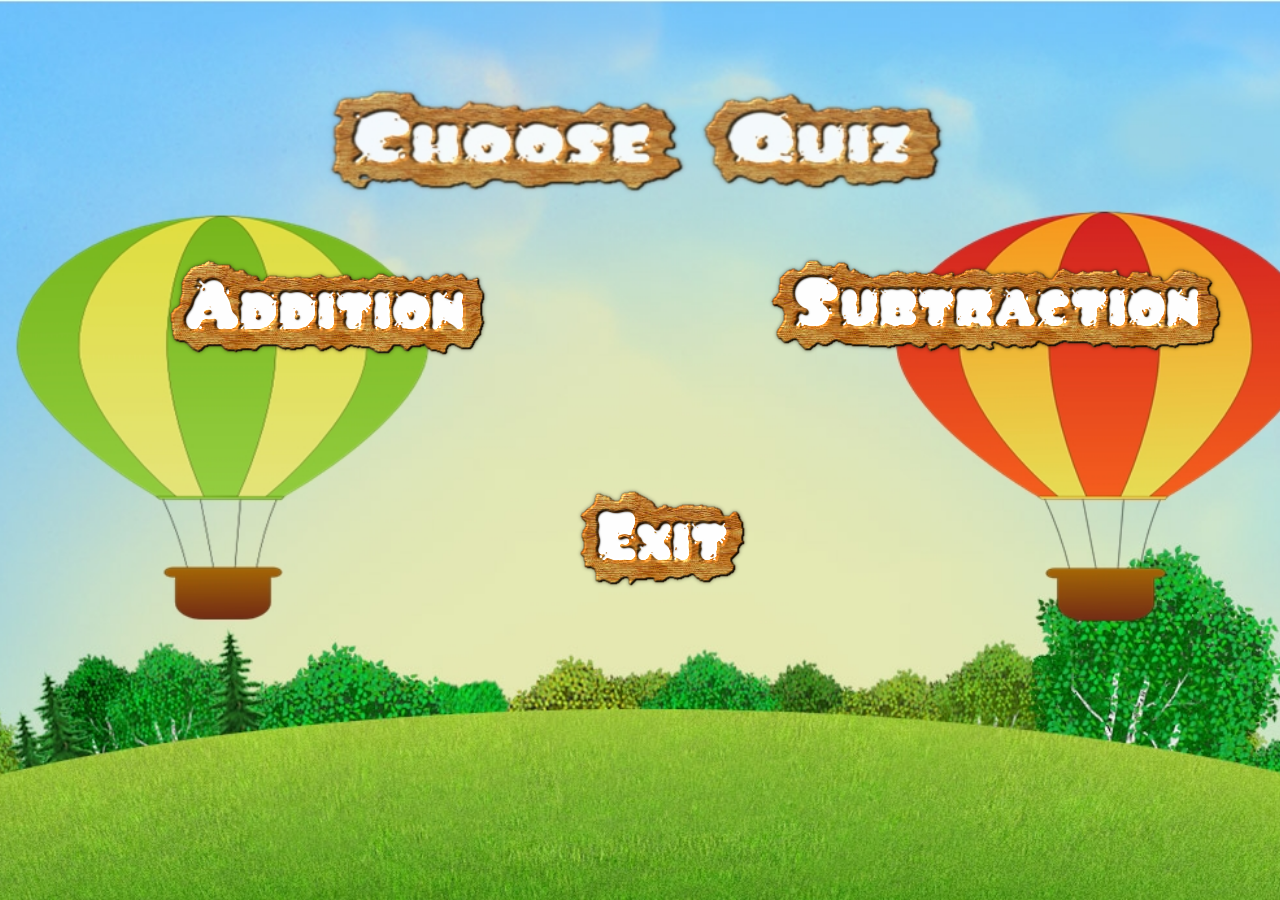
<file: start/index.html>
<!DOCTYPE html>
<html lang="en">
  <head>
    <meta charset="utf-8">
    <meta http-equiv="X-UA-Compatible" content="IE=edge">
    <meta name="viewport" content="width=device-width, initial-scale=1">
    <!-- The above 3 meta tags *must* come first in the head; any other head content must come *after* these tags -->
    <title>Math Is Cool version 1.1</title>
    <!-- Bootstrap -->
    <link rel="shortcut icon" href="../../img/logo.png">
    <link href="../css/bootstrap.min.css" rel="stylesheet">
    <link rel="stylesheet" href="../css/style.css">

    
  </head>
  <body class="image-bg-quiz">
     <div class="container-tutorial">
         <div class="left-loons">
            
                <a href="play-add/create-user.html"><img src="../img/text/addition.png" alt=""></a>
      
          </div>
           
            <div class="right-loons">

                 <a href="play-sub/create-user.html"><img src="../img/text/subtraction.png" alt=""></a>
            </div>
            <div class="clear"></div>

            <div class="exit-icon">
                    <a href="../index.html"><img src="../img/text/exit.png" alt=""></a>
            </div>
     </div>

    <!-- jQuery (necessary for Bootstrap's JavaScript plugins) -->
    <script src="../js/jquery.min.js"></script>
    <!-- Include all compiled plugins (below), or include individual files as needed -->
    <script src="../js/bootstrap.min.js"></script>
  </body>
</html>
</file>
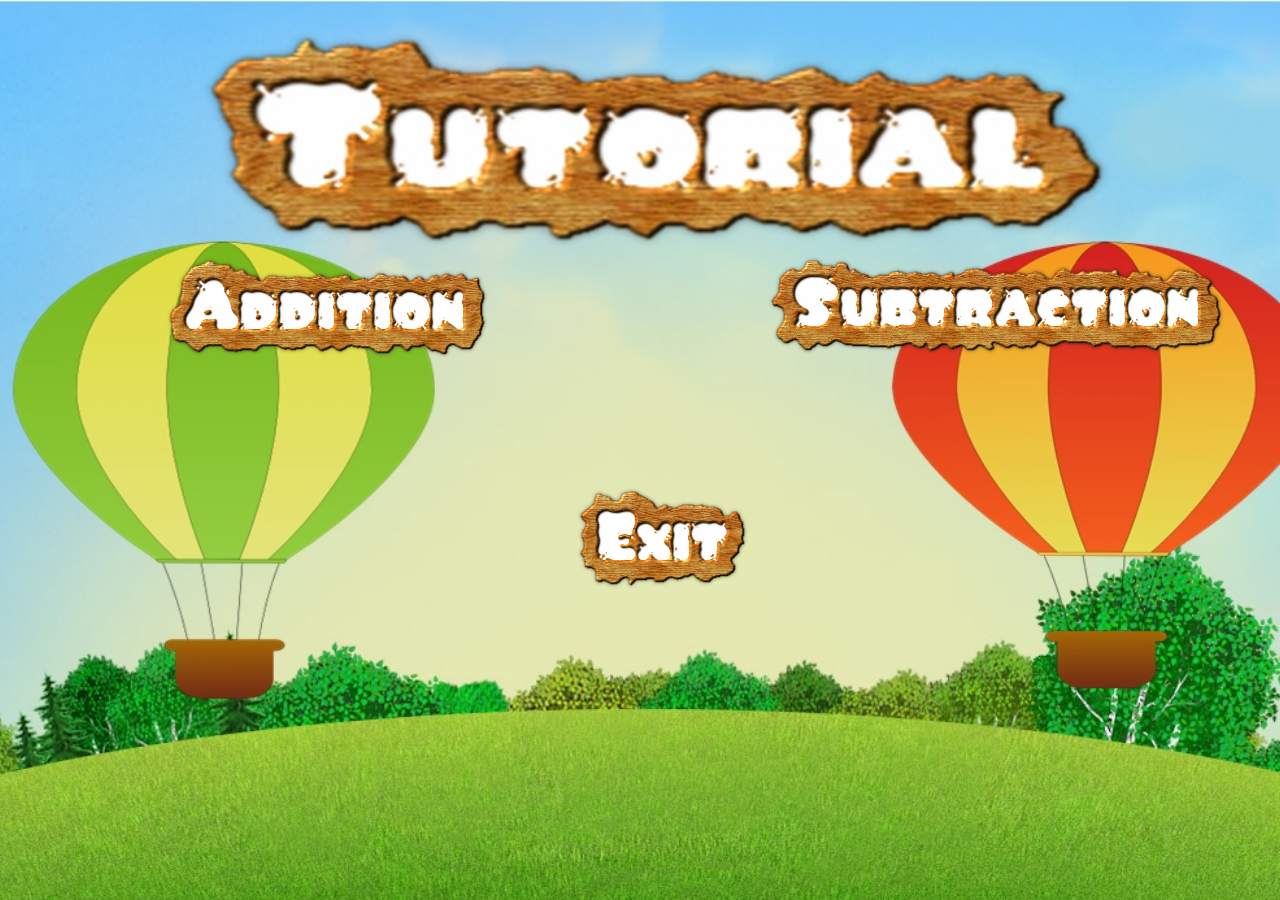
<file: tutorial/index.html>
<!DOCTYPE html>
<html lang="en">
  <head>
    <meta charset="utf-8">
    <meta http-equiv="X-UA-Compatible" content="IE=edge">
    <meta name="viewport" content="width=device-width, initial-scale=1">
    <!-- The above 3 meta tags *must* come first in the head; any other head content must come *after* these tags -->
    <title>Math Is Cool version 1.1</title>
    <!-- Bootstrap -->
    <link rel="shortcut icon" href="../img/logo.png">
    <link href="../css/bootstrap.min.css" rel="stylesheet">
    <link rel="stylesheet" href="../css/style.css">

    
  </head>
  <body class="image-bg-body-tutorial">
     <div class="container-tutorial">
         <div class="left-loons">
            
                <a href="addition/what-is-addition.html"><img src="../img/text/addition.png" alt=""></a>

          </div>
           
            <div class="right-loons">

                 <a href="subtraction/what-is-subtraction.html"><img src="../img/text/subtraction.png" alt=""></a>
            </div>
            <div class="clear"></div>

            <div class="exit-icon">
                    <a href="../index.html"><img src="../img/text/exit.png" alt=""></a>
            </div>
     </div>

    <!-- jQuery (necessary for Bootstrap's JavaScript plugins) -->
    <script src="../js/jquery.min.js"></script>
    <!-- Include all compiled plugins (below), or include individual files as needed -->
    <script src="../js/bootstrap.min.js"></script>
  </body>
</html>
</file>
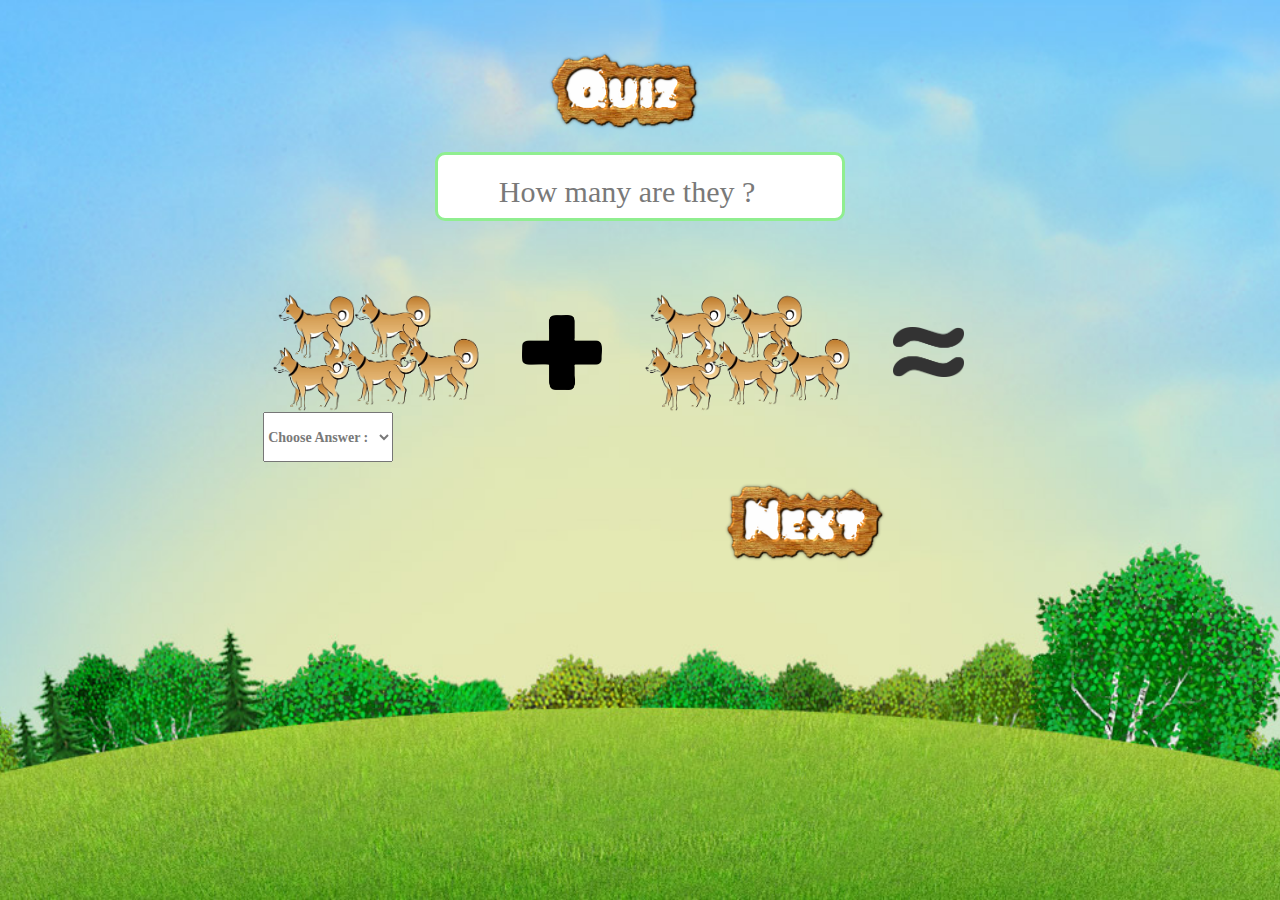
<file: start/play-add/addition-quiz.html>
<!DOCTYPE html>
<html lang="en">
  <head>
    <meta charset="utf-8">
    <meta http-equiv="X-UA-Compatible" content="IE=edge">
    <meta name="viewport" content="width=device-width, initial-scale=1">
    <!-- The above 3 meta tags *must* come first in the head; any other head content must come *after* these tags -->
    <title>Math Is Cool version 1.1</title>
    <!-- Bootstrap -->
    <link rel="shortcut icon" href="../../img/logo.png">
    <link href="../../css/bootstrap.min.css" rel="stylesheet">
    <link rel="stylesheet" href="../../css/style.css">
    <script src="../../js/jquery.min.js"></script>
    <script src="../../js/todo-app.js"></script>

    
  </head>
  <body class="image-bg-create-user">
    <div class="quiz-container">
        
            <div class="quiz-logo">
                <img  id="quiz-logo" src="../../img/text/quiz.png" alt="" height="80">
            </div> 

            <div class="container-question"  id="quiz-section">
                
                <div class="main-question">
                    <h3 class="alert-question">How many are they ?</h3>
                    
                </div>
    
           </div>   

            <div class="container-pictures" id="add-question1" hidden></div>
            <div class="container-pictures" id="add-question2" hidden></div>
            <div class="container-pictures" id="add-question3" hidden></div>
    </div> 

    <div class="score-container" hidden>            
    </div>



    <!-- jQuery (necessary for Bootstrap's JavaScript plugins) -->
    <script src="../../js/jquery.min.js"></script>
    <!-- Include all compiled plugins (below), or include individual files as needed -->
    <script src="../../js/bootstrap.min.js"></script>
  </body>
</html>
</file>
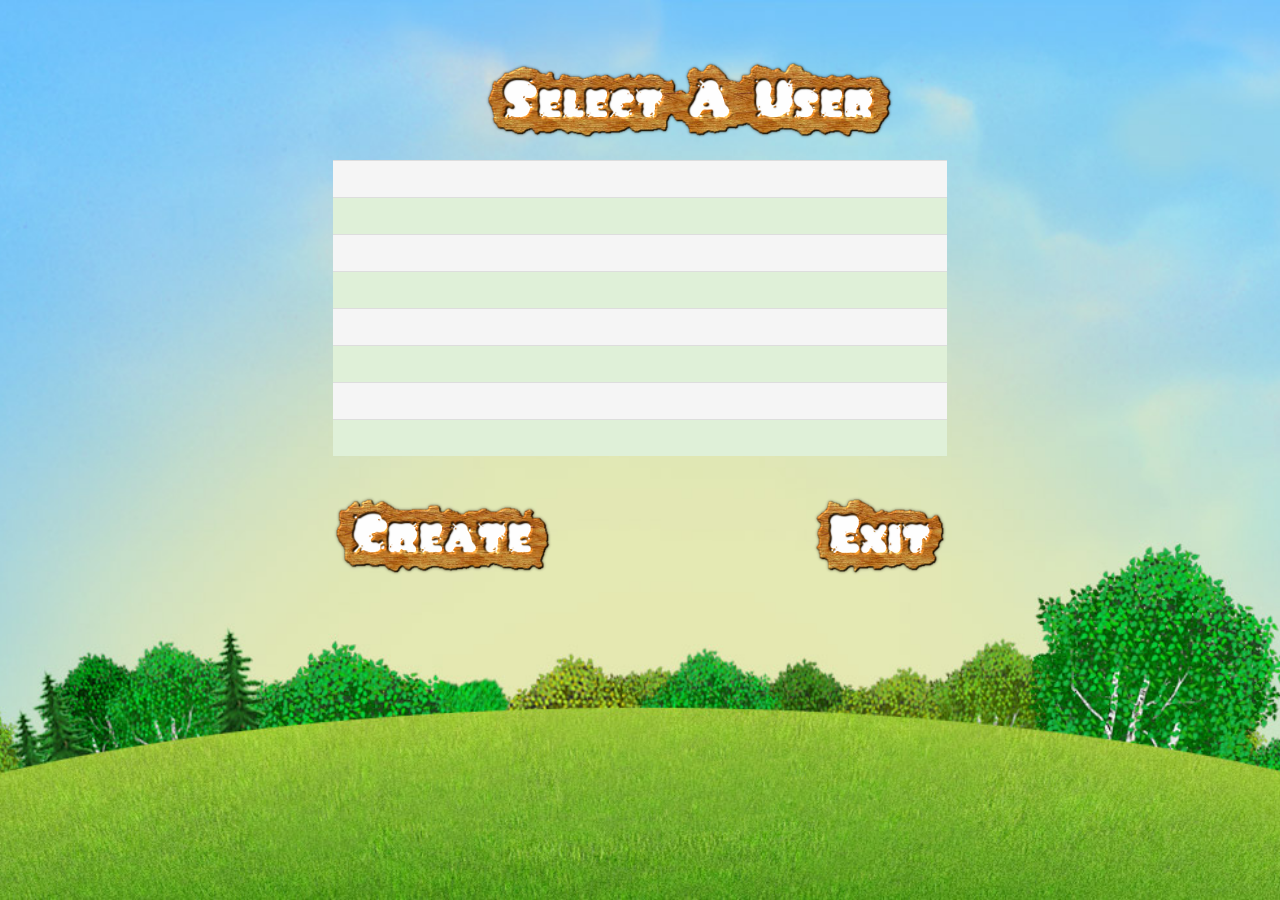
<file: start/play-add/create-user.html>
<!DOCTYPE html>
<html lang="en">
  <head>
    <meta charset="utf-8">
    <meta http-equiv="X-UA-Compatible" content="IE=edge">
    <meta name="viewport" content="width=device-width, initial-scale=1">
    <!-- The above 3 meta tags *must* come first in the head; any other head content must come *after* these tags -->
    <title>Math Is Cool version 1.1</title>
    <!-- Bootstrap -->
    <link rel="shortcut icon" href="../../img/logo.png">
    <link href="../../css/bootstrap.min.css" rel="stylesheet">
    <link rel="stylesheet" href="../../css/style.css">
    <script src="../../js/jquery.min.js"></script>
    <script src="../../js/todo-app.js"></script>

    
  </head>
  <body class="image-bg-create-user">
    <div class="create-header" hidden></div>

    <div class="create-form" hidden></div>    

    <!-- jQuery (necessary for Bootstrap's JavaScript plugins) -->
    <script src="../../js/jquery.min.js"></script>
    <!-- Include all compiled plugins (below), or include individual files as needed -->
    <script src="../../js/bootstrap.min.js"></script>
  </body>
</html>
</file>
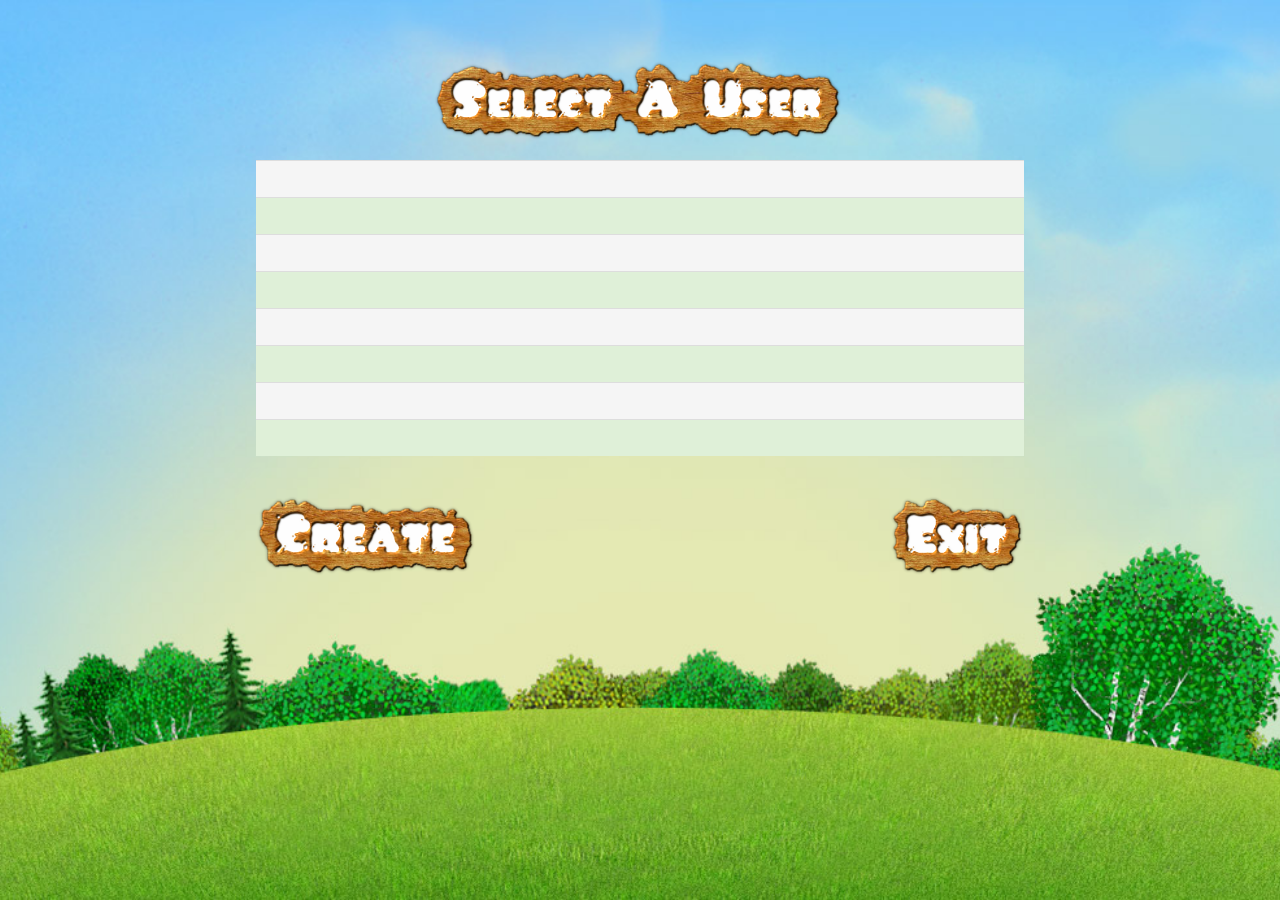
<file: start/play-sub/create-user.html>
<!DOCTYPE html>
<html lang="en">
  <head>
    <meta charset="utf-8">
    <meta http-equiv="X-UA-Compatible" content="IE=edge">
    <meta name="viewport" content="width=device-width, initial-scale=1">
    <!-- The above 3 meta tags *must* come first in the head; any other head content must come *after* these tags -->
    <title>Math Is Cool version 1.1</title>
    <!-- Bootstrap -->
    <link rel="shortcut icon" href="../../img/logo.png">
    <link href="../../css/bootstrap.min.css" rel="stylesheet">
    <link rel="stylesheet" href="../../css/style.css">
    <script src="../../js/jquery.min.js"></script>
    <script src="../../js/todo-app.js"></script>

    
  </head>
  <body class="image-bg-create-user">
    <div class="create-header-sub" hidden></div>

    <div class="create-form-sub" hidden></div>    

    <!-- jQuery (necessary for Bootstrap's JavaScript plugins) -->
    <script src="../../js/jquery.min.js"></script>
    <!-- Include all compiled plugins (below), or include individual files as needed -->
    <script src="../../js/bootstrap.min.js"></script>
  </body>
</html>
</file>
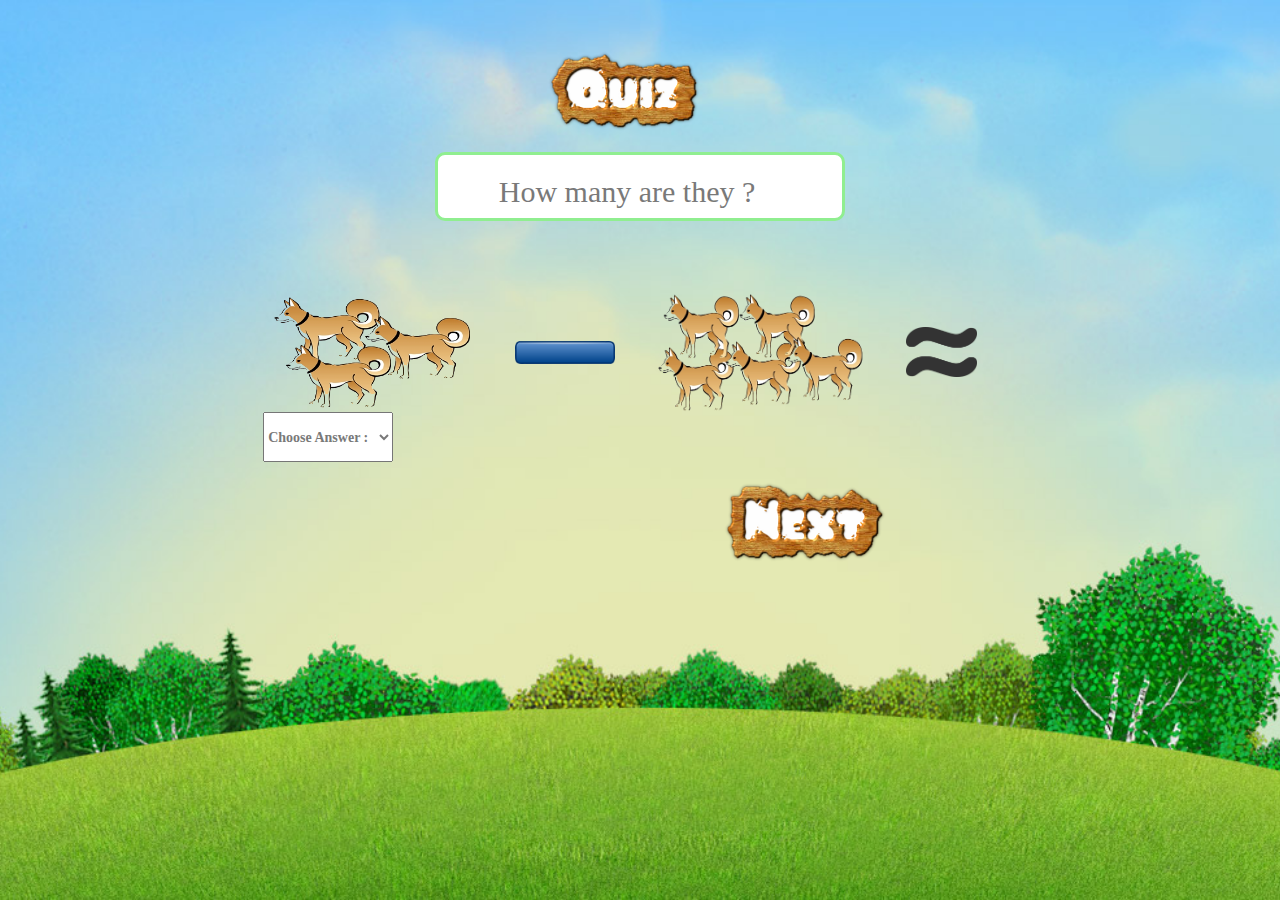
<file: start/play-sub/subtraction-quiz.html>
<!DOCTYPE html>
<html lang="en">
  <head>
    <meta charset="utf-8">
    <meta http-equiv="X-UA-Compatible" content="IE=edge">
    <meta name="viewport" content="width=device-width, initial-scale=1">
    <!-- The above 3 meta tags *must* come first in the head; any other head content must come *after* these tags -->
    <title>Math Is Cool version 1.1</title>
    <!-- Bootstrap -->
    <link rel="shortcut icon" href="../../img/logo.png">
    <link href="../../css/bootstrap.min.css" rel="stylesheet">
    <link rel="stylesheet" href="../../css/style.css">
    <script src="../../js/jquery.min.js"></script>
    <script src="../../js/todo-app.js"></script>

    
  </head>
  <body class="image-bg-create-user">
    <div class="quiz-container" id="sub-quiz-container">
        
            <div class="quiz-logo">
                <img  id="quiz-logo" src="../../img/text/quiz.png" alt="" height="80">
            </div> 

            <div class="container-question"  id="quiz-section">
                
                <div class="main-question">
                    <h3 class="alert-question">How many are they ?</h3>
                    
                </div>
    
           </div>   

            <div class="container-pictures" id="sub-question1" hidden></div>
            <div class="container-pictures" id="sub-question2" hidden></div>
            <div class="container-pictures" id="sub-question3" hidden></div>
    </div> 

    <div class="score-container" id="sub-score-container" hidden>            
    </div>



    <!-- jQuery (necessary for Bootstrap's JavaScript plugins) -->
    <script src="../../js/jquery.min.js"></script>
    <!-- Include all compiled plugins (below), or include individual files as needed -->
    <script src="../../js/bootstrap.min.js"></script>
  </body>
</html>
</file>
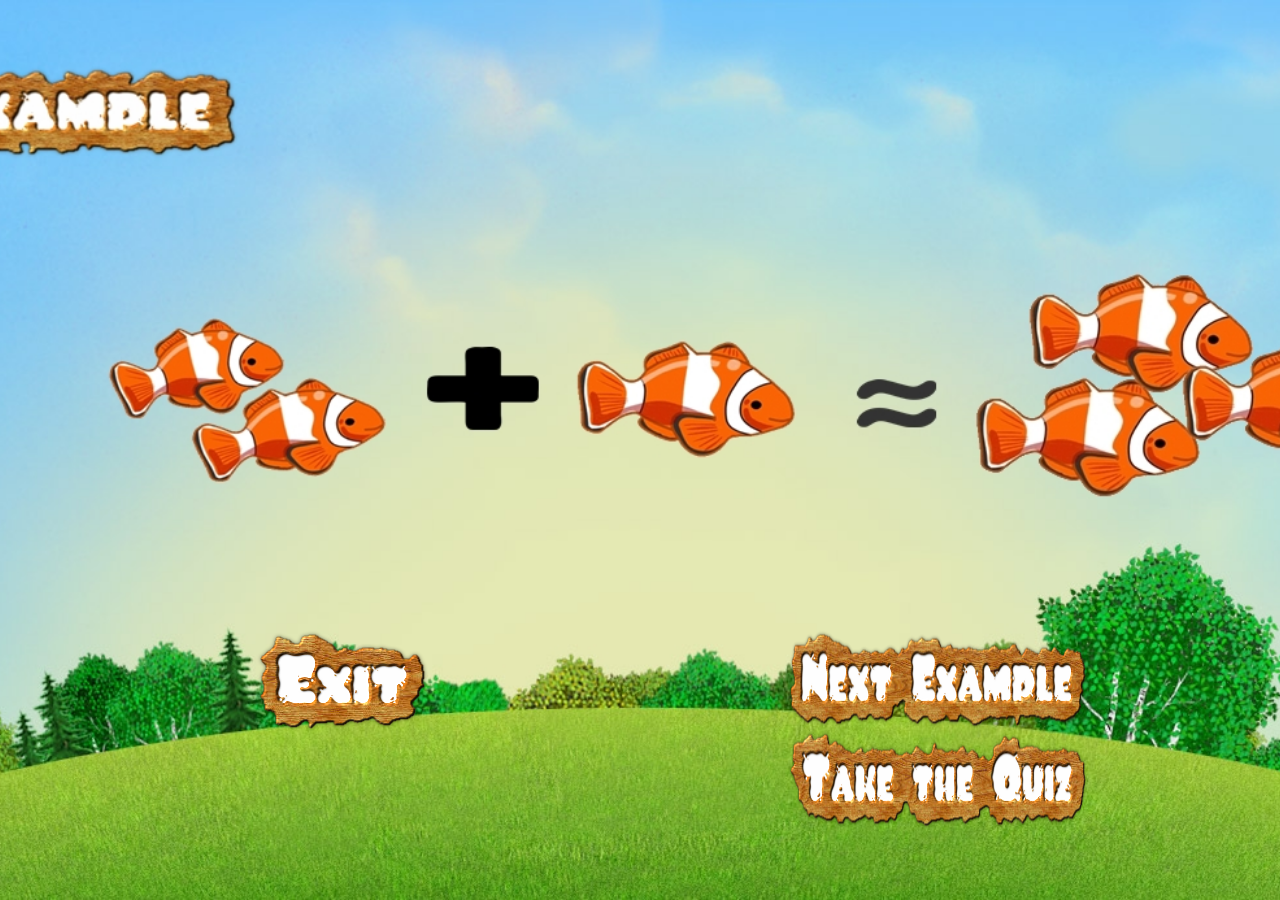
<file: tutorial/addition/add-example1.html>
<!DOCTYPE html>
<html lang="en">
  <head>
    <meta charset="utf-8">
    <meta http-equiv="X-UA-Compatible" content="IE=edge">
    <meta name="viewport" content="width=device-width, initial-scale=1">
    <!-- The above 3 meta tags *must* come first in the head; any other head content must come *after* these tags -->
    <title>Math Is Cool version 1.1</title>
    <!-- Bootstrap -->
    <link rel="shortcut icon" href="../../img/logo.png">
    <link href="../../css/bootstrap.min.css" rel="stylesheet">
    <link rel="stylesheet" href="../../css/style.css">

    
  </head>
  <body class="image-bg-add-example1">
    
        <div class="left-side">
            <a href="../index.html"><img src="../../img/text/exit.png"  alt=""></a>
        </div>

        <div class="right-side">
         <div><a href="add-example2.html"><img src="../../img/text/next-example.png"  alt="" height="100" width="300"></a>

        </div>
        <div><a href="../../start/index.html"><img src="../../img/text/take-quiz.png"  alt="" height="100" width="300"></a>
        </div>
        </div>
     

    <!-- jQuery (necessary for Bootstrap's JavaScript plugins) -->
    <script src="../../js/jquery.min.js"></script>
    <!-- Include all compiled plugins (below), or include individual files as needed -->
    <script src="../../js/bootstrap.min.js"></script>
  </body>
</html>
</file>
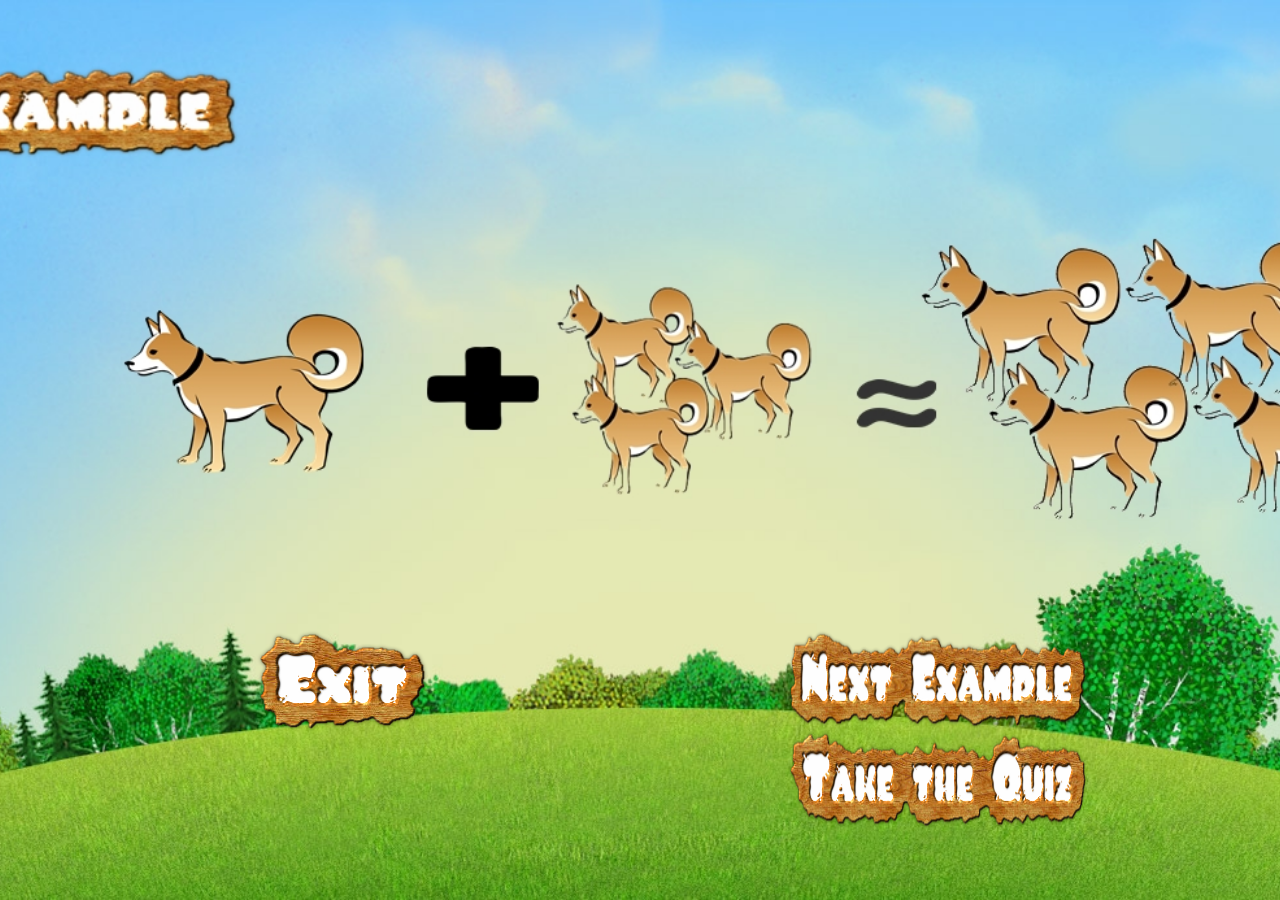
<file: tutorial/addition/add-example2.html>
<!DOCTYPE html>
<html lang="en">
  <head>
    <meta charset="utf-8">
    <meta http-equiv="X-UA-Compatible" content="IE=edge">
    <meta name="viewport" content="width=device-width, initial-scale=1">
    <!-- The above 3 meta tags *must* come first in the head; any other head content must come *after* these tags -->
    <title>Math Is Cool version 1.1</title>
    <!-- Bootstrap -->
    <link rel="shortcut icon" href="../../img/logo.png">
    <link href="../../css/bootstrap.min.css" rel="stylesheet">
    <link rel="stylesheet" href="../../css/style.css">

    
  </head>
  <body class="image-bg-add-example2">
    
        <div class="left-side">
            <a href="../index.html"><img src="../../img/text/exit.png"  alt=""></a>
        </div>

        <div class="right-side">
         <div><a href="add-example3.html"><img src="../../img/text/next-example.png"  alt="" height="100" width="300"></a>

        </div>
        <div><a href="../../start/index.html"><img src="../../img/text/take-quiz.png"  alt="" height="100" width="300"></a>
        </div>
        </div>
     

    <!-- jQuery (necessary for Bootstrap's JavaScript plugins) -->
    <script src="../../js/jquery.min.js"></script>
    <!-- Include all compiled plugins (below), or include individual files as needed -->
    <script src="../../js/bootstrap.min.js"></script>
  </body>
</html>
</file>
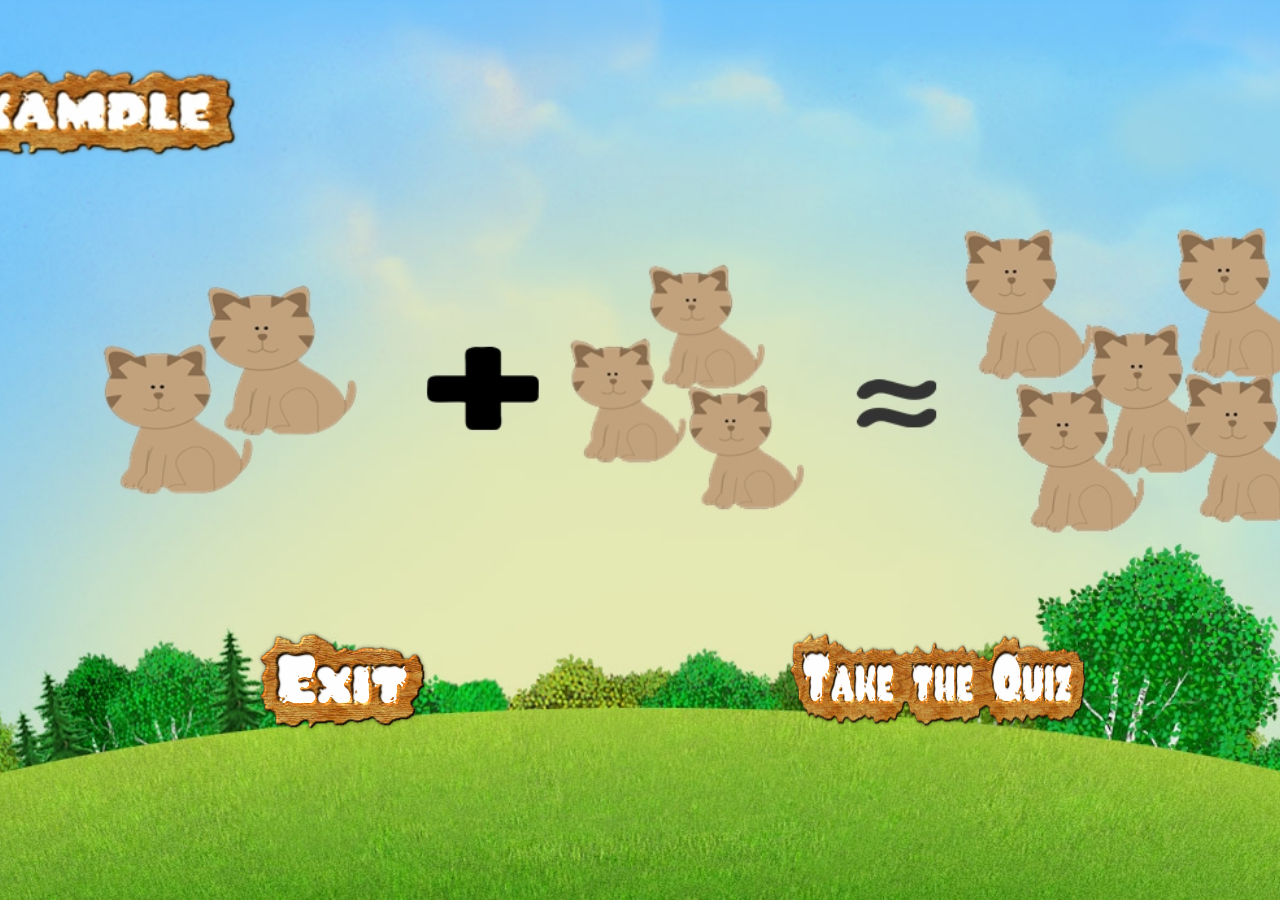
<file: tutorial/addition/add-example3.html>
<!DOCTYPE html>
<html lang="en">
  <head>
    <meta charset="utf-8">
    <meta http-equiv="X-UA-Compatible" content="IE=edge">
    <meta name="viewport" content="width=device-width, initial-scale=1">
    <!-- The above 3 meta tags *must* come first in the head; any other head content must come *after* these tags -->
    <title>Math Is Cool version 1.1</title>
    <!-- Bootstrap -->
    <link rel="shortcut icon" href="../../img/logo.png">
    <link href="../../css/bootstrap.min.css" rel="stylesheet">
    <link rel="stylesheet" href="../../css/style.css">

    
  </head>
  <body class="image-bg-add-example3">
    
        <div class="left-side">
            <a href="../index.html"><img src="../../img/text/exit.png"  alt=""></a>
        </div>

        <div class="right-side">
       
        <div><a href="../../start/index.html"><img src="../../img/text/take-quiz.png"  alt="" height="100" width="300"></a>
        </div>
        </div>
     

    <!-- jQuery (necessary for Bootstrap's JavaScript plugins) -->
    <script src="../../js/jquery.min.js"></script>
    <!-- Include all compiled plugins (below), or include individual files as needed -->
    <script src="../../js/bootstrap.min.js"></script>
  </body>
</html>
</file>
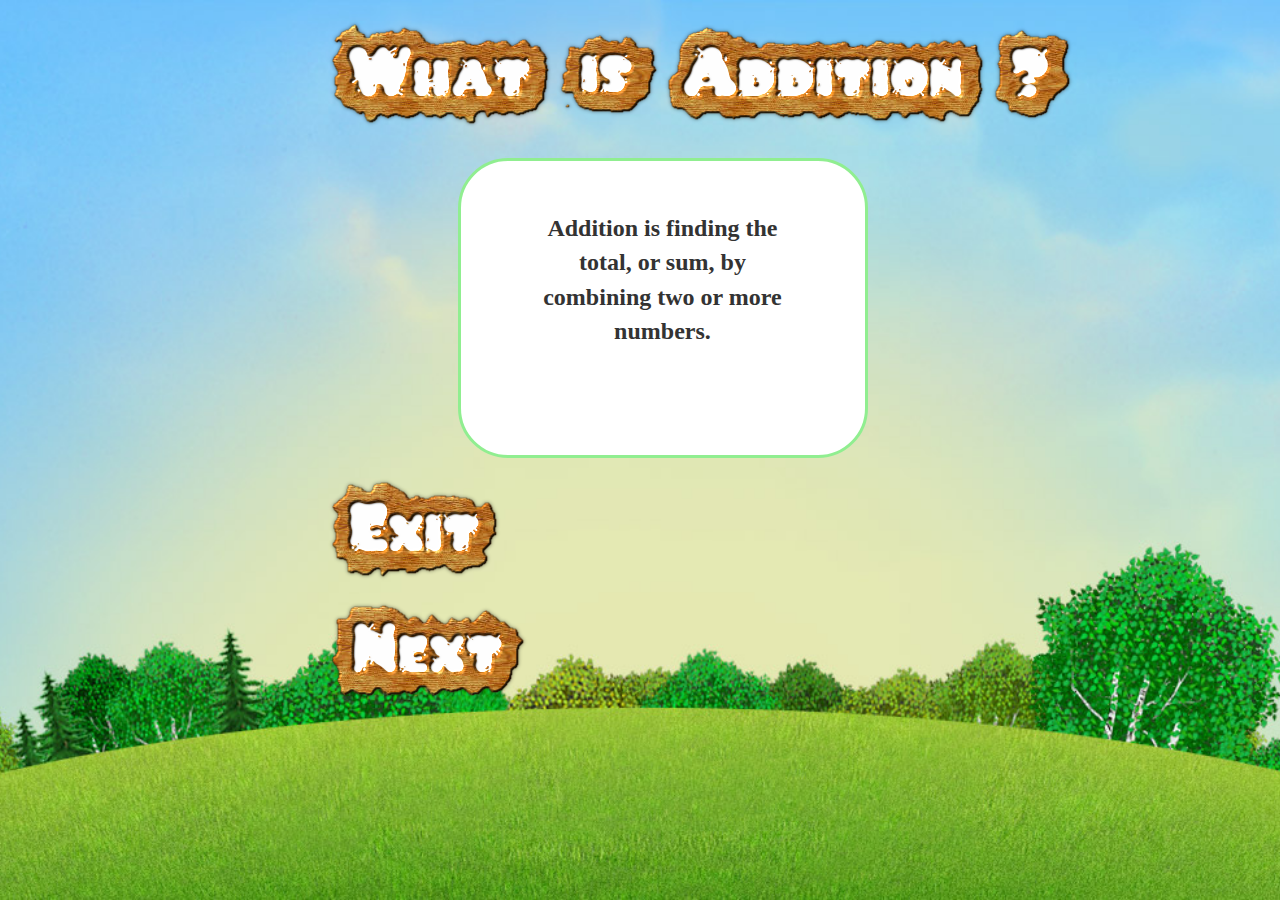
<file: tutorial/addition/what-is-addition.html>
<!DOCTYPE html>
<html lang="en">
  <head>
    <meta charset="utf-8">
    <meta http-equiv="X-UA-Compatible" content="IE=edge">
    <meta name="viewport" content="width=device-width, initial-scale=1">
    <!-- The above 3 meta tags *must* come first in the head; any other head content must come *after* these tags -->
    <title>Math Is Cool version 1.1</title>
    <!-- Bootstrap -->
    <link rel="shortcut icon" href="../../img/logo.png">
    <link href="../../css/bootstrap.min.css" rel="stylesheet">
    <link rel="stylesheet" href="../../css/style.css">

    
  </head>
  <body class="image-bg-what-is-addition">
    <div class="container-what-is-addition">

      <img src="../../img/text/what.png" alt="">
      <img src="../../img/text/is.png" alt="">
      <img src="../../img/text/addition.png" alt="">
      <img src="../../img/text/questionmark.png" alt="">
        
      <div class="container-text">
        <p>Addition is finding the total, or sum, by combining two or more numbers.</p>
      </div>

      <div class="image-next">
          <a href="../index.html"><img src="../../img/text/exit.png"  alt=""></a>
        <a href="add-example1.html"><img src="../../img/text/next.png"  alt=""></a>
      </div>

    </div>
     

    <!-- jQuery (necessary for Bootstrap's JavaScript plugins) -->
    <script src="../../js/jquery.min.js"></script>
    <!-- Include all compiled plugins (below), or include individual files as needed -->
    <script src="../../js/bootstrap.min.js"></script>
  </body>
</html>
</file>
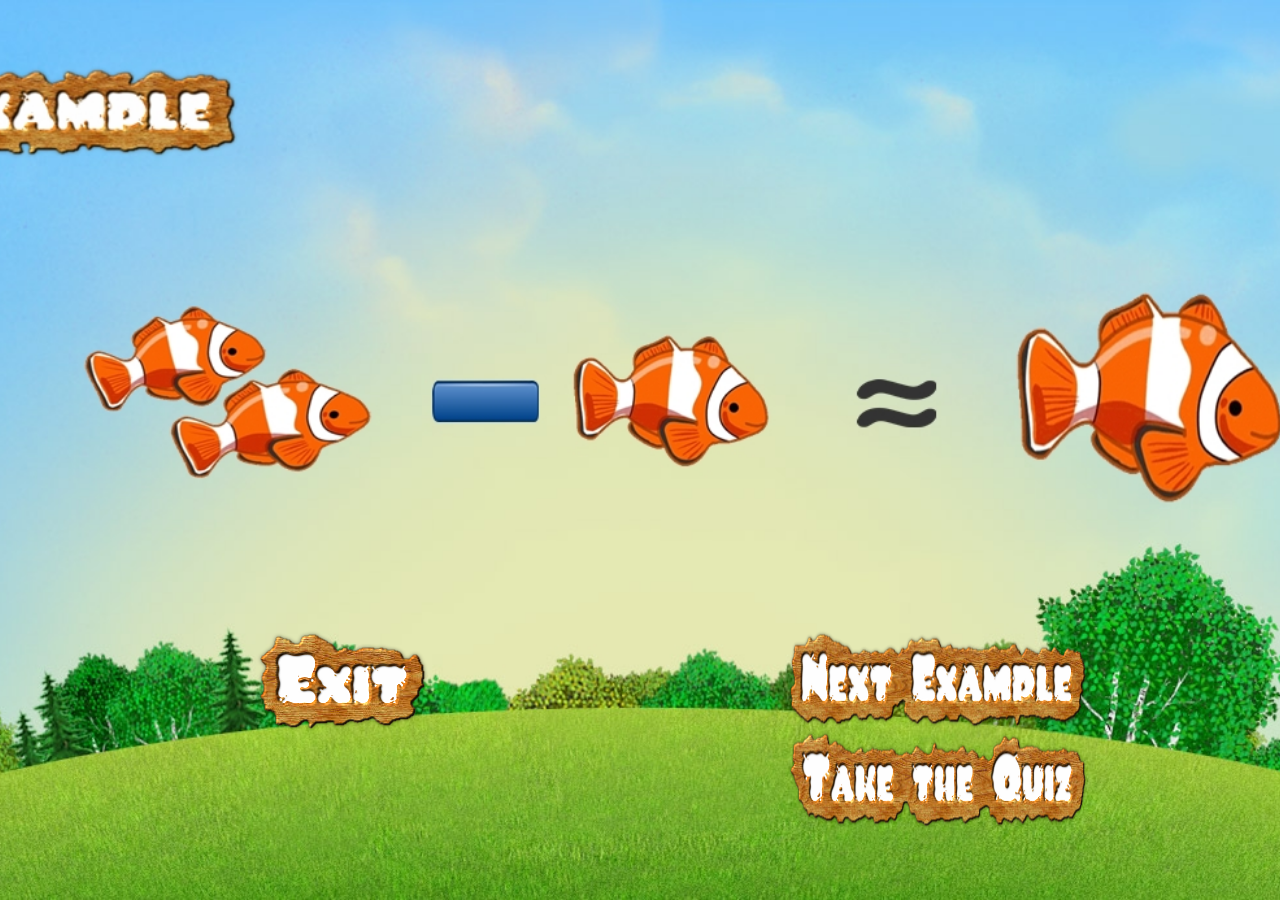
<file: tutorial/subtraction/sub-example1.html>
<!DOCTYPE html>
<html lang="en">
  <head>
    <meta charset="utf-8">
    <meta http-equiv="X-UA-Compatible" content="IE=edge">
    <meta name="viewport" content="width=device-width, initial-scale=1">
    <!-- The above 3 meta tags *must* come first in the head; any other head content must come *after* these tags -->
    <title>Math Is Cool version 1.1</title>
    <!-- Bootstrap -->
    <link rel="shortcut icon" href="../../img/logo.png">
    <link href="../../css/bootstrap.min.css" rel="stylesheet">
    <link rel="stylesheet" href="../../css/style.css">

    
  </head>
  <body class="image-bg-sub-example1">
    
        <div class="left-side">
            <a href="../index.html"><img src="../../img/text/exit.png"  alt=""></a>
        </div>

        <div class="right-side">
         <div><a href="sub-example2.html"><img src="../../img/text/next-example.png"  alt="" height="100" width="300"></a>

        </div>
        <div><a href="../../start/index.html"><img src="../../img/text/take-quiz.png"  alt="" height="100" width="300"></a>
        </div>
        </div>
     

    <!-- jQuery (necessary for Bootstrap's JavaScript plugins) -->
    <script src="../../js/jquery.min.js"></script>
    <!-- Include all compiled plugins (below), or include individual files as needed -->
    <script src="../../js/bootstrap.min.js"></script>
  </body>
</html>
</file>
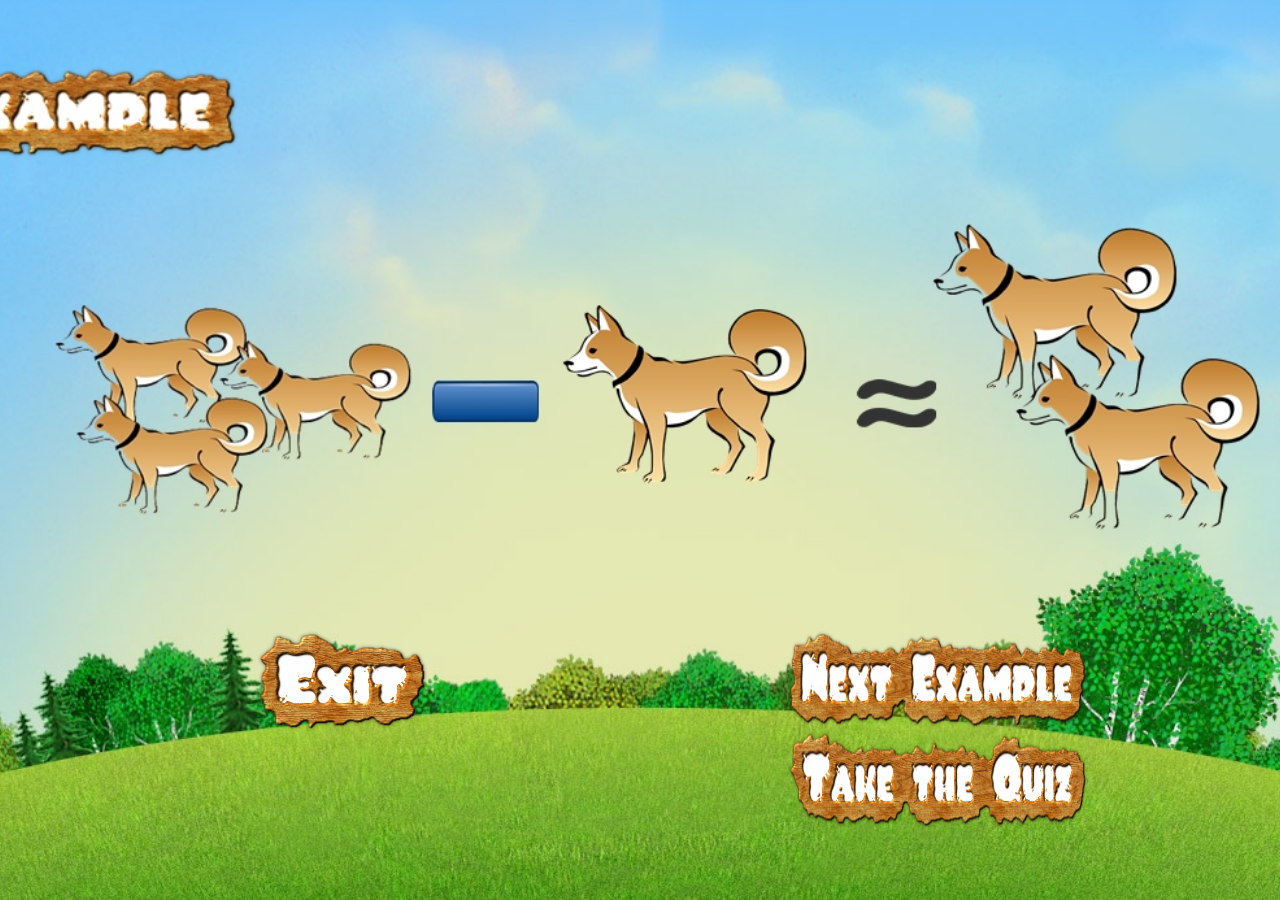
<file: tutorial/subtraction/sub-example2.html>
<!DOCTYPE html>
<html lang="en">
  <head>
    <meta charset="utf-8">
    <meta http-equiv="X-UA-Compatible" content="IE=edge">
    <meta name="viewport" content="width=device-width, initial-scale=1">
    <!-- The above 3 meta tags *must* come first in the head; any other head content must come *after* these tags -->
    <title>Math Is Cool version 1.1</title>
    <!-- Bootstrap -->
    <link rel="shortcut icon" href="../../img/logo.png">
    <link href="../../css/bootstrap.min.css" rel="stylesheet">
    <link rel="stylesheet" href="../../css/style.css">

    
  </head>
  <body class="image-bg-sub-example2">
    
        <div class="left-side">
            <a href="../index.html"><img src="../../img/text/exit.png"  alt=""></a>
        </div>

        <div class="right-side">
         <div><a href="sub-example3.html"><img src="../../img/text/next-example.png"  alt="" height="100" width="300"></a>

        </div>
        <div><a href="../../start/index.html"><img src="../../img/text/take-quiz.png"  alt="" height="100" width="300"></a>
        </div>
        </div>
     

    <!-- jQuery (necessary for Bootstrap's JavaScript plugins) -->
    <script src="../../js/jquery.min.js"></script>
    <!-- Include all compiled plugins (below), or include individual files as needed -->
    <script src="../../js/bootstrap.min.js"></script>
  </body>
</html>
</file>
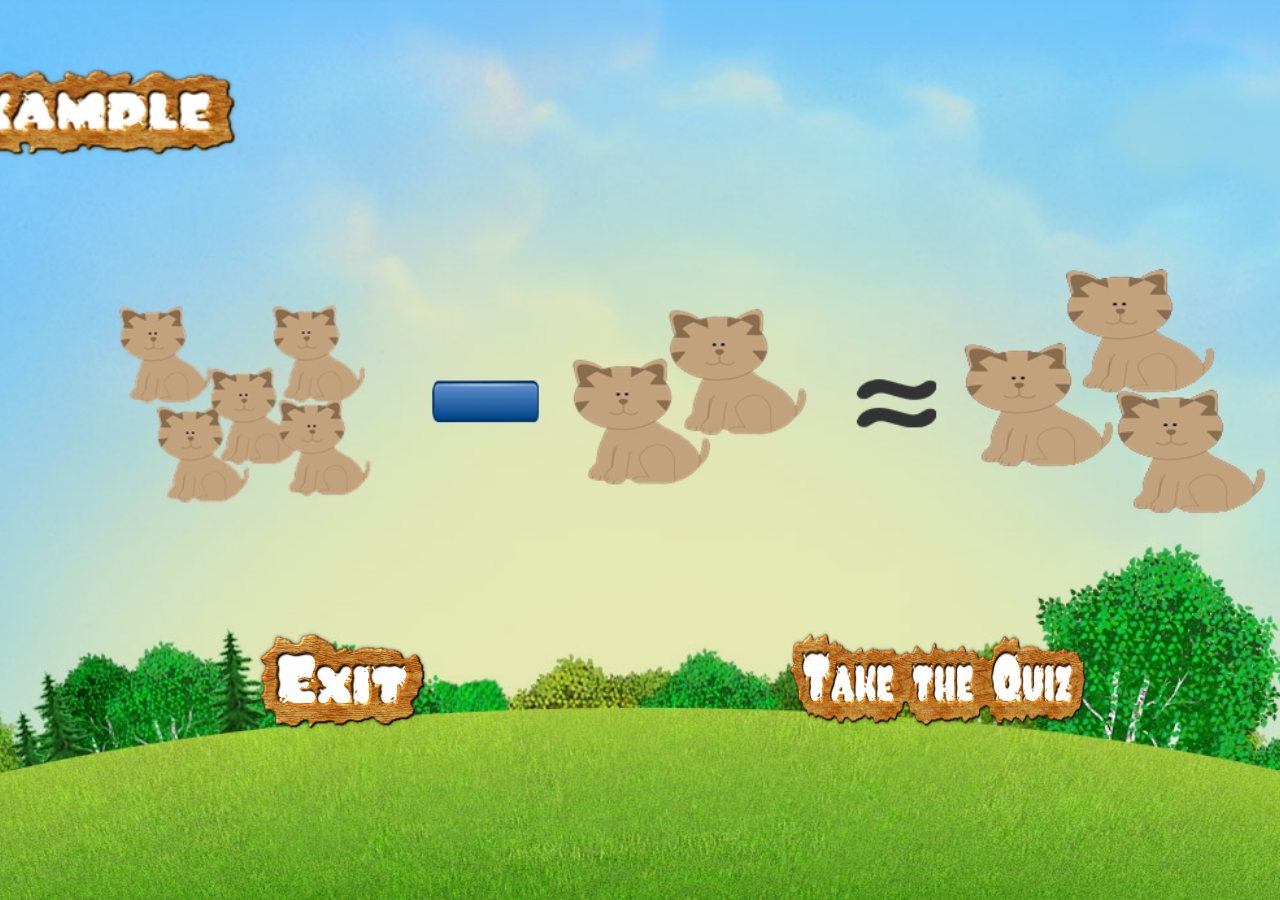
<file: tutorial/subtraction/sub-example3.html>
<!DOCTYPE html>
<html lang="en">
  <head>
    <meta charset="utf-8">
    <meta http-equiv="X-UA-Compatible" content="IE=edge">
    <meta name="viewport" content="width=device-width, initial-scale=1">
    <!-- The above 3 meta tags *must* come first in the head; any other head content must come *after* these tags -->
    <title>Math Is Cool version 1.1</title>
    <!-- Bootstrap -->
    <link rel="shortcut icon" href="../../img/logo.png">
    <link href="../../css/bootstrap.min.css" rel="stylesheet">
    <link rel="stylesheet" href="../../css/style.css">

    
  </head>
  <body class="image-bg-sub-example3">
    
        <div class="left-side">
            <a href="../index.html"><img src="../../img/text/exit.png"  alt=""></a>
        </div>

        <div class="right-side">
        <div><a href="../../start/index.html"><img src="../../img/text/take-quiz.png"  alt="" height="100" width="300"></a>
        </div>
        </div>
     

    <!-- jQuery (necessary for Bootstrap's JavaScript plugins) -->
    <script src="../../js/jquery.min.js"></script>
    <!-- Include all compiled plugins (below), or include individual files as needed -->
    <script src="../../js/bootstrap.min.js"></script>
  </body>
</html>
</file>
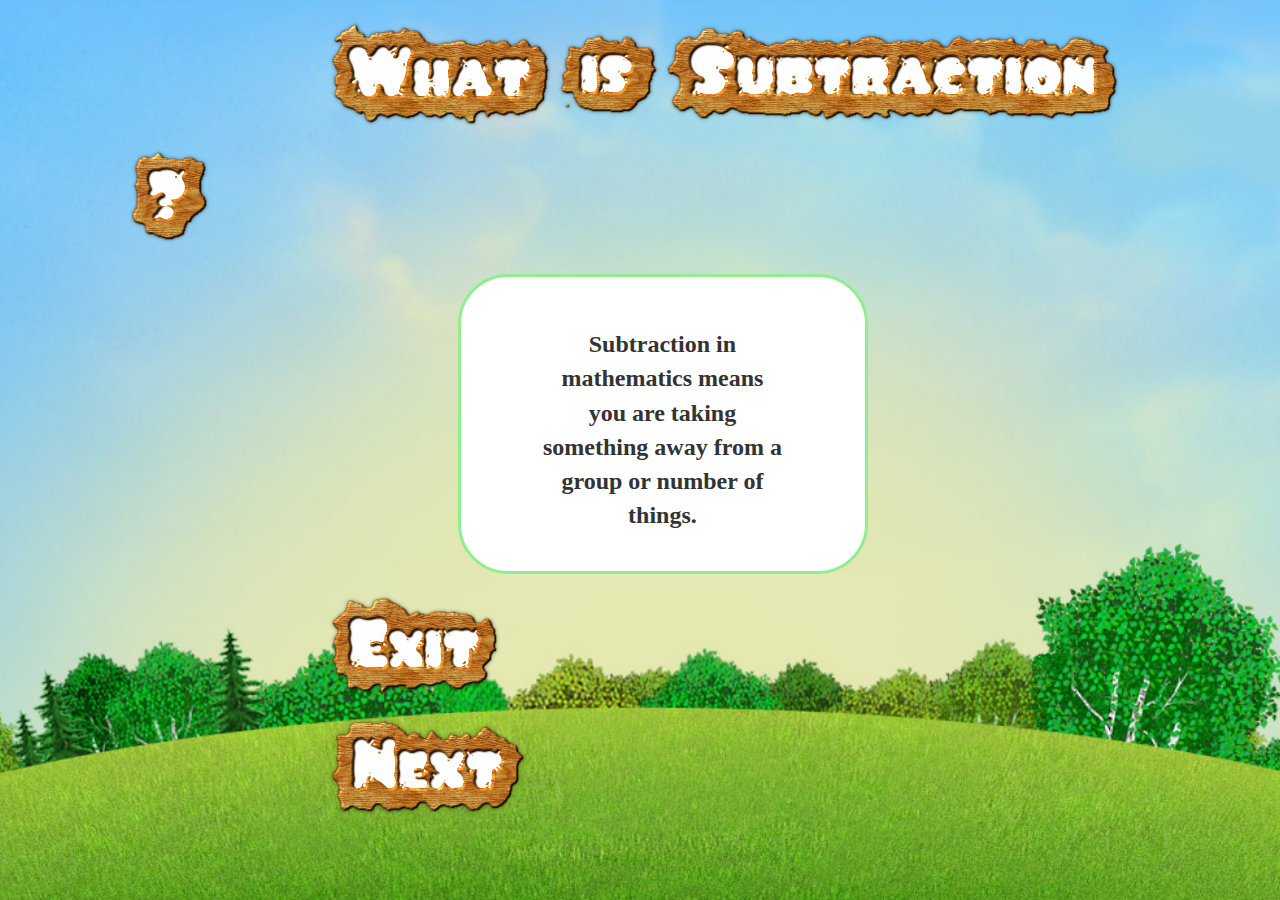
<file: tutorial/subtraction/what-is-subtraction.html>
<!DOCTYPE html>
<html lang="en">
  <head>
    <meta charset="utf-8">
    <meta http-equiv="X-UA-Compatible" content="IE=edge">
    <meta name="viewport" content="width=device-width, initial-scale=1">
    <!-- The above 3 meta tags *must* come first in the head; any other head content must come *after* these tags -->
    <title>Math Is Cool version 1.1</title>
    <!-- Bootstrap -->
    <link rel="shortcut icon" href="../../img/logo.png">
    <link href="../../css/bootstrap.min.css" rel="stylesheet">
    <link rel="stylesheet" href="../../css/style.css">

    
  </head>
  <body class="image-bg-what-is-addition">
    <div class="container-what-is-addition">

      <img src="../../img/text/what.png" alt="">
      <img src="../../img/text/is.png" alt="">
      <img src="../../img/text/subtraction.png" alt="">
      <img src="../../img/text/questionmark.png" alt="">
        
      <div class="container-text">
        <p>Subtraction in mathematics means you are taking something away from a group or number of things.</p>
      </div>

      <div class="image-next">
          <a href="../index.html"><img src="../../img/text/exit.png"  alt=""></a>
        <a href="sub-example1.html"><img src="../../img/text/next.png"  alt=""></a>
      </div>

    </div>
     

    <!-- jQuery (necessary for Bootstrap's JavaScript plugins) -->
    <script src="../../js/jquery.min.js"></script>
    <!-- Include all compiled plugins (below), or include individual files as needed -->
    <script src="../../js/bootstrap.min.js"></script>
  </body>
</html>
</file>
<file: css/style.css>
body{color:#797979;background:#eee;padding:0!important;margin:0!important;font-size:14px!important;font-family:Pacifico,cursive}.clear{clear:both}.image-bg-add-example1{background:url(../img/bg/bg-add-example1.jpg) center/cover no-repeat fixed;-webkit-background-size:cover;-moz-background-size:cover;-o-background-size:cover}.image-bg-add-example2{background:url(../img/bg/bg-add-example2.jpg) center/cover no-repeat fixed;-webkit-background-size:cover;-moz-background-size:cover;-o-background-size:cover}.image-bg-add-example3{background:url(../img/bg/bg-add-example3.jpg) center/cover no-repeat fixed;-webkit-background-size:cover;-moz-background-size:cover;-o-background-size:cover}.image-bg-sub-example1{background:url(../img/bg/bg-sub-example1.jpg) center/cover no-repeat fixed;-webkit-background-size:cover;-moz-background-size:cover;-o-background-size:cover}.image-bg-sub-example2{background:url(../img/bg/bg-sub-example2.jpg) center/cover no-repeat fixed;-webkit-background-size:cover;-moz-background-size:cover;-o-background-size:cover}.image-bg-sub-example3{background:url(../img/bg/bg-sub-example3.jpg) center/cover no-repeat fixed;-webkit-background-size:cover;-moz-background-size:cover;-o-background-size:cover}.image-bg-body{background:url(../img/bg/bg-image.jpg) center/cover no-repeat fixed;-webkit-background-size:cover;-moz-background-size:cover;-o-background-size:cover}.image-bg-quiz{background:url(../img/bg/bg-quiz.jpg) center/cover no-repeat fixed;-webkit-background-size:cover;-moz-background-size:cover;-o-background-size:cover}.image-bg-body-tutorial{background:url(../img/bg/bg-image-tutorial.jpg) center/cover no-repeat fixed;-webkit-background-size:cover;-moz-background-size:cover;-o-background-size:cover}.image-bg-create-user,.image-bg-what-is-addition{background:url(../img/bg/termsBackground.jpg) center/cover no-repeat fixed;-webkit-background-size:cover;-moz-background-size:cover;-o-background-size:cover}.center-container{margin:25% auto 0;width:40%;height:auto}.center-container a{display:block;text-align:center}.center-container a:hover{opacity:.6}.container-tutorial{padding:0;margin:0 auto;width:100%;height:auto}.left-loons{float:left;width:55%;padding-top:20%;padding-left:13%}.right-loons{float:right;width:40%;padding-top:20%}.left-loons a:hover,.right-loons a:hover{opacity:.7}.container-tutorial .exit-icon{padding-top:10%;margin:0 auto;width:10%}.exit-icon a:hover{opacity:.7}.container-what-is-addition{padding:0;margin:0 auto;width:80%;height:auto}.container-what-is-addition img{padding-top:20px;display:inline}.container-what-is-addition img:first-child{padding-left:200px}.container-what-is-addition .container-text{width:40%;height:300px;border:3px solid #90ee90;border-radius:50px;text-align:center;background-color:#fff;margin-left:330px;margin-top:30px}.container-text p{width:80%;height:auto;text-align:center;padding-left:80px;padding-top:50px;font-size:24px;color:#333;font-weight:700;font-family:Pacifico,cursive}.left-side{position:absolute;top:70%;left:20%}.left-side img:hover,.right-side img:hover{opacity:.7}.right-side{position:absolute;display:block;top:70%;right:15%}.image-next{float:right;padding-right:300px;size}.image-next a:hover{opacity:.7}.create-header{padding:0;margin:0 auto;width:80%}.create-nav{padding:0 0 0 50px;margin:60px auto 0;width:40%}.create-table{padding:0;margin:20px auto 0;width:60%;height:auto}.create-icons{padding:0;margin:0 auto;width:60%}.create-button-right{float:right;margin-top:20px}.create-button-right img:hover{opacity:.8}.create-button-left{float:left;padding-top:20px}.create-button-left img:hover{opacity:.8}.add-user{padding:0 10px 0 0;margin:30px auto 0;width:35%}.add-user .form-control{height:50px;font-size:20px}.quiz-container,.score-container{padding:0;margin:0 auto;width:80%}.quiz-logo{padding:0 0 0 10px;margin:5% auto 2%;width:20%}.container-score{padding:0;margin:0 auto;width:28%;height:200px;background:#fff;border:3px solid #90ee90;border-radius:10px}.container-score h1{text-align:center;font-size:120px}.container-question{padding:0;margin:0 auto;width:40%;background:#fff;border:3px solid #90ee90;border-radius:10px}.main-question{padding:0 0 0 10%;margin:0 auto;width:90%}. .container-score{display:inline;padding:0;margin:0 auto;width:20%;height:100px;background:#fff;border:3px solid #90ee90;border-radius:10px}.alert-question{font-size:30px}.container-pictures{padding:0;margin:7% auto 0;width:80%;height:auto}.score-alert{padding:0;margin:7% auto 0;width:90%;height:200px}.score-logo{float:left;width:23%;margin-top:-50px}.score-desc{float:left;width:77%}.score-desc h3{background:#fff;border:3px solid #90ee90;border-radius:10px;width:70%;padding-top:10px;padding-bottom:10px;text-align:center;color:#000}.container-pictures img{margin-left:40px;display:inline;text-align:center}.container-pictures img:first-child{display:inline;text-align:center}.dropdown{display:inline-block;padding-left:4%}.dropdown select{width:130px;height:50px;font-weight:700;display:inline-block}.submit-container{padding:0;margin:0 auto;width:80%;display:inline-block}@media screen (max-width:499){.center-container{margin-top:20px}}
</file>
